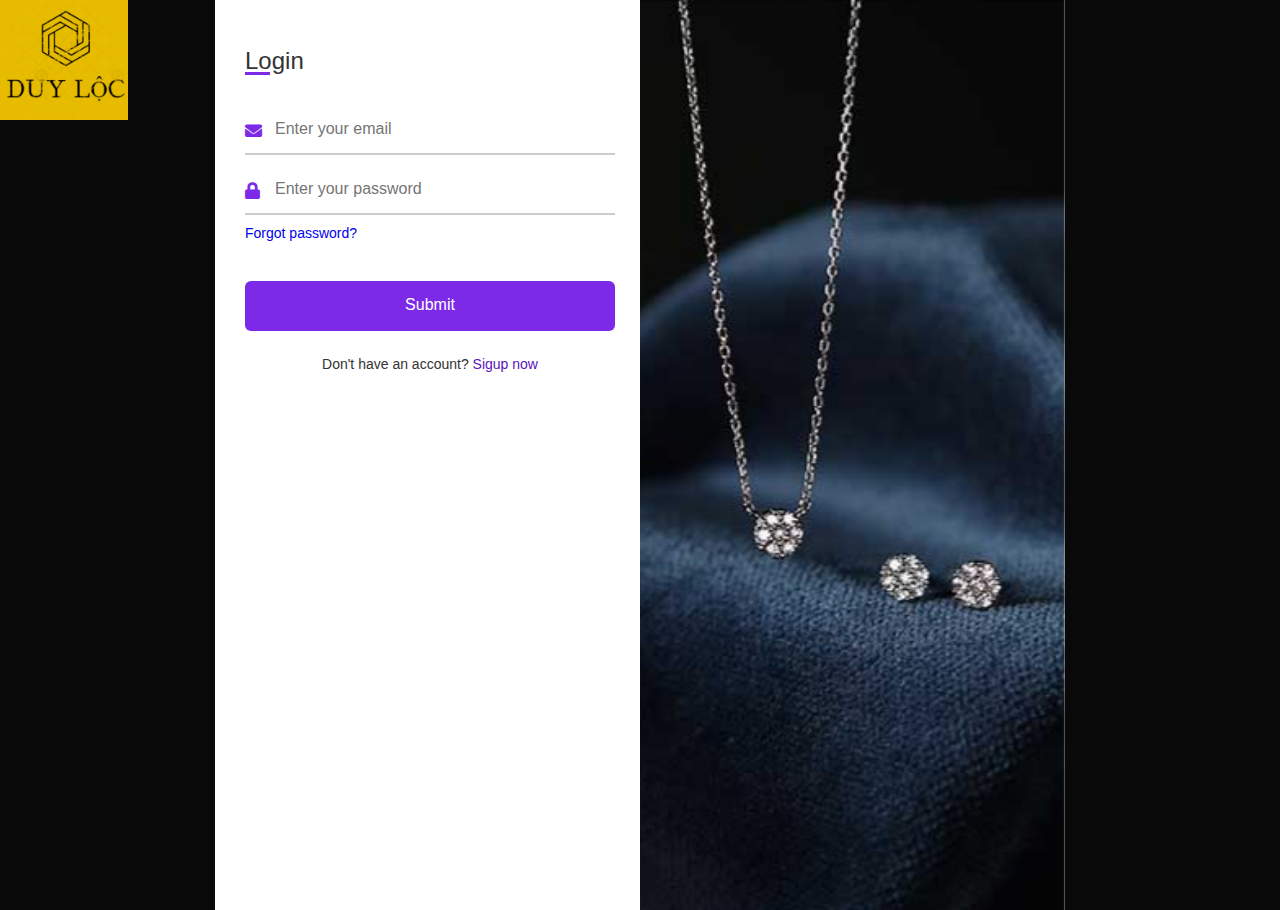
<file: dangnhap.html>
<head>
    <meta charset="UTF-8">
    <!--<title> Login and Registration Form in HTML & CSS | CodingLab </title>-->
    <link rel="stylesheet" href="dangnhap.css">
    <!-- Fontawesome CDN Link -->
    <link rel="stylesheet" href="https://cdnjs.cloudflare.com/ajax/libs/font-awesome/5.15.3/css/all.min.css">
    <meta name="viewport" content="width=device-width, initial-scale=1.0">
   </head>
<body>
    <header class="header">          
    <div class="logo">
    <a href="index.html"><img src="images/logo.png" alt="#" padding-top="(height/ width)*30%"/></a>
    </div>
    </header>
  <div class="container">
    <input type="checkbox" id="flip">
    <div class="cover">
      <div class="front">
        <img src="images/frontImg.jpg" alt="#">
        <div class="text">
          <span class="text-1"> <br>  </span>
          <span class="text-2"> </span>
        </div>
      </div>
      <div class="back">
        <img class="backImg" src="images/backImg.jpg" alt="#">
        <div class="text">
          <span class="text-1">  <br>  </span>
          <span class="text-2"> </span>
        </div>
      </div>
    </div>
    <div class="forms">
        <div class="form-content">
          <div class="login-form">
            <div class="title">Login</div>
          <form method="post" action="index.html">
            <div class="input-boxes">
              <div class="input-box">
                <i class="fas fa-envelope"></i>
                <input type="text" placeholder="Enter your email" required>
              </div>
              <div class="input-box">
                <i class="fas fa-lock"></i>
                <input type="password" placeholder="Enter your password" required>
              </div>
              <div class="text"><a href="#">Forgot password?</a></div>
              <div class="button input-box" >
                  
                <input type="submit" href="index.html"</a></div>
              <div class="text sign-up-text">Don't have an account? <label for="flip">Sigup now</label></div>
            </div>
        </form>
      </div>
        <div class="signup-form">
          <div class="title">Signup</div>
        <form action="#" >
            <div class="input-boxes">
              <div class="input-box">
                <i class="fas fa-user"></i>
                <input type="text" id="name" placeholder="Enter your name" required>
              </div>
              <div class="input-box">
                <i class="fas fa-envelope"></i>
                <input type="text" id="email" placeholder="Enter your email" required>
              </div>
              <div class="input-box">
                <i class="fas fa-lock"></i>
                <input type="password" id="psw" placeholder="Enter your password" required>
              </div>
              <div class="button input-box">
                <input type="submit" onclick="saveData()" id="save_btn" value="Sumbit" for="flip">
               
              </div>
              <div class="text sign-up-text">Already have an account? <label for="flip">Login now</label></div>
            </div>
      </form>
    </div>
    </div>
    </div>
  </div>
</body>
<script>
  function saveData()
  {
  let name,email,psw;
  name=document.getElementById("name").value;
  email=document.getElementById("email").value;
  
  psw=document.getElementById("psw").value;
  
  let user_records=new Array();
  user_records=JSON.parse(localStorage.getItem("users"))?JSON.parse(localStorage.getItem("users")):[]
  if(user_records.some((v)=>{return v.email==email}))
  {
    alert("duplicate data");
  }
  else
  {
    user_records.push({
    "name":name,
    "email":email,
    "psw":psw
  })
  localStorage.setItem("users",JSON.stringify(user_records));
  }
  
  }
</script>
</html>
</file>
<file: dangnhap.css>
*{
    margin: 0;
    padding: 0;
    box-sizing: border-box;
    font-family: "Poppins" , sans-serif;
  }
  .logo img {
    max-width: 100px;
    max-width: 10%;
    position: absolute;
    top:0px;
    bottom:100px;
    left:0px;
    right:140px;
}
  body{
    min-height: 100vh;
    display: flex;
    align-items: center;
    justify-content: center;
    background: #0a0a0a;
    padding: 30px;
  }
  .container{
    position: relative;
    max-width: 850px;
    width: 100%;
    background: #fff;
    padding: 40px 30px;
    box-shadow: 0 5px 10px rgba(0,0,0,0.2);
    perspective: 2700px;
  }
  .container .cover{
    position: absolute;
    top: 0;
    left: 50%;
    height: 100%;
    width: 50%;
    z-index: 98;
    transition: all 1s ease;
    transform-origin: left;
    transform-style: preserve-3d;
  }
  .container #flip:checked ~ .cover{
    transform: rotateY(-180deg);
  }
   .container .cover .front,
   .container .cover .back{
    position: absolute;
    top: 0;
    left: 0;
    height: 100%;
    width: 100%;
  }
  .cover .back{
    transform: rotateY(180deg);
    backface-visibility: hidden;
  }
  .container .cover::before,
  .container .cover::after{
    content: '';
    position: absolute;
    height: 100%;
    width: 100%;
    background: #ffffff00;
    opacity: 0.5;
    z-index: 12;
  }
  .container .cover::after{
    opacity: 0.3;
    transform: rotateY(180deg);
    backface-visibility: hidden;
  }
  .container .cover img{
    position: absolute;
    height: 100%;
    width: 100%;
    object-fit: cover;
    z-index: 10;
  }
  .container .cover .text{
    position: absolute;
    z-index: 130;
    height: 100%;
    width: 100%;
    display: flex;
    flex-direction: column;
    align-items: center;
    justify-content: center;
  }
  .cover .text .text-1,
  .cover .text .text-2{
    font-size: 26px;
    font-weight: 600;
    color: #fff;
    text-align: center;
  }
  .cover .text .text-2{
    font-size: 15px;
    font-weight: 500;
  }
  .container .forms{
    height: 100%;
    width: 100%;
    background: #fff;
  }
  .container .form-content{
    display: flex;
    align-items: center;
    justify-content: space-between;
  }
  .form-content .login-form,
  .form-content .signup-form{
    width: calc(100% / 2 - 25px);
  }
  .forms .form-content .title{
    position: relative;
    font-size: 24px;
    font-weight: 500;
    color: #333;
  }
  .forms .form-content .title:before{
    content: '';
    position: absolute;
    left: 0;
    bottom: 0;
    height: 3px;
    width: 25px;
    background: #7d2ae8;
  }
  .forms .signup-form  .title:before{
    width: 20px;
  }
  .forms .form-content .input-boxes{
    margin-top: 30px;
  }
  .forms .form-content .input-box{
    display: flex;
    align-items: center;
    height: 50px;
    width: 100%;
    margin: 10px 0;
    position: relative;
  }
  .form-content .input-box input{
    height: 100%;
    width: 100%;
    outline: none;
    border: none;
    padding: 0 30px;
    font-size: 16px;
    font-weight: 500;
    border-bottom: 2px solid rgba(0,0,0,0.2);
    transition: all 0.3s ease;
  }
  .form-content .input-box input:focus,
  .form-content .input-box input:valid{
    border-color: #7d2ae8;
  }
  .form-content .input-box i{
    position: absolute;
    color: #7d2ae8;
    font-size: 17px;
  }
  .forms .form-content .text{
    font-size: 14px;
    font-weight: 500;
    color: #333;
  }
  .forms .form-content .text a{
    text-decoration: none;
  }
  .forms .form-content .text a:hover{
    text-decoration: underline;
  }
  .forms .form-content .button{
    color: #fff;
    margin-top: 40px;
  }
  .forms .form-content .button input{
    color: #fff;
    background: #7d2ae8;
    border-radius: 6px;
    padding: 0;
    cursor: pointer;
    transition: all 0.4s ease;
  }
  .forms .form-content .button input:hover{
    background: #5b13b9;
  }
  .forms .form-content label{
    color: #5b13b9;
    cursor: pointer;
  }
  .forms .form-content label:hover{
    text-decoration: underline;
  }
  .forms .form-content .login-text,
  .forms .form-content .sign-up-text{
    text-align: center;
    margin-top: 25px;
  }
  .container #flip{
    display: none;
  }
  @media (max-width: 730px) {
    .container .cover{
      display: none;
    }
    .form-content .login-form,
    .form-content .signup-form{
      width: 100%;
    }
    .form-content .signup-form{
      display: none;
    }
    .container #flip:checked ~ .forms .signup-form{
      display: block;
    }
    .container #flip:checked ~ .forms .login-form{
      display: none;
    }
    
  }
</file>
